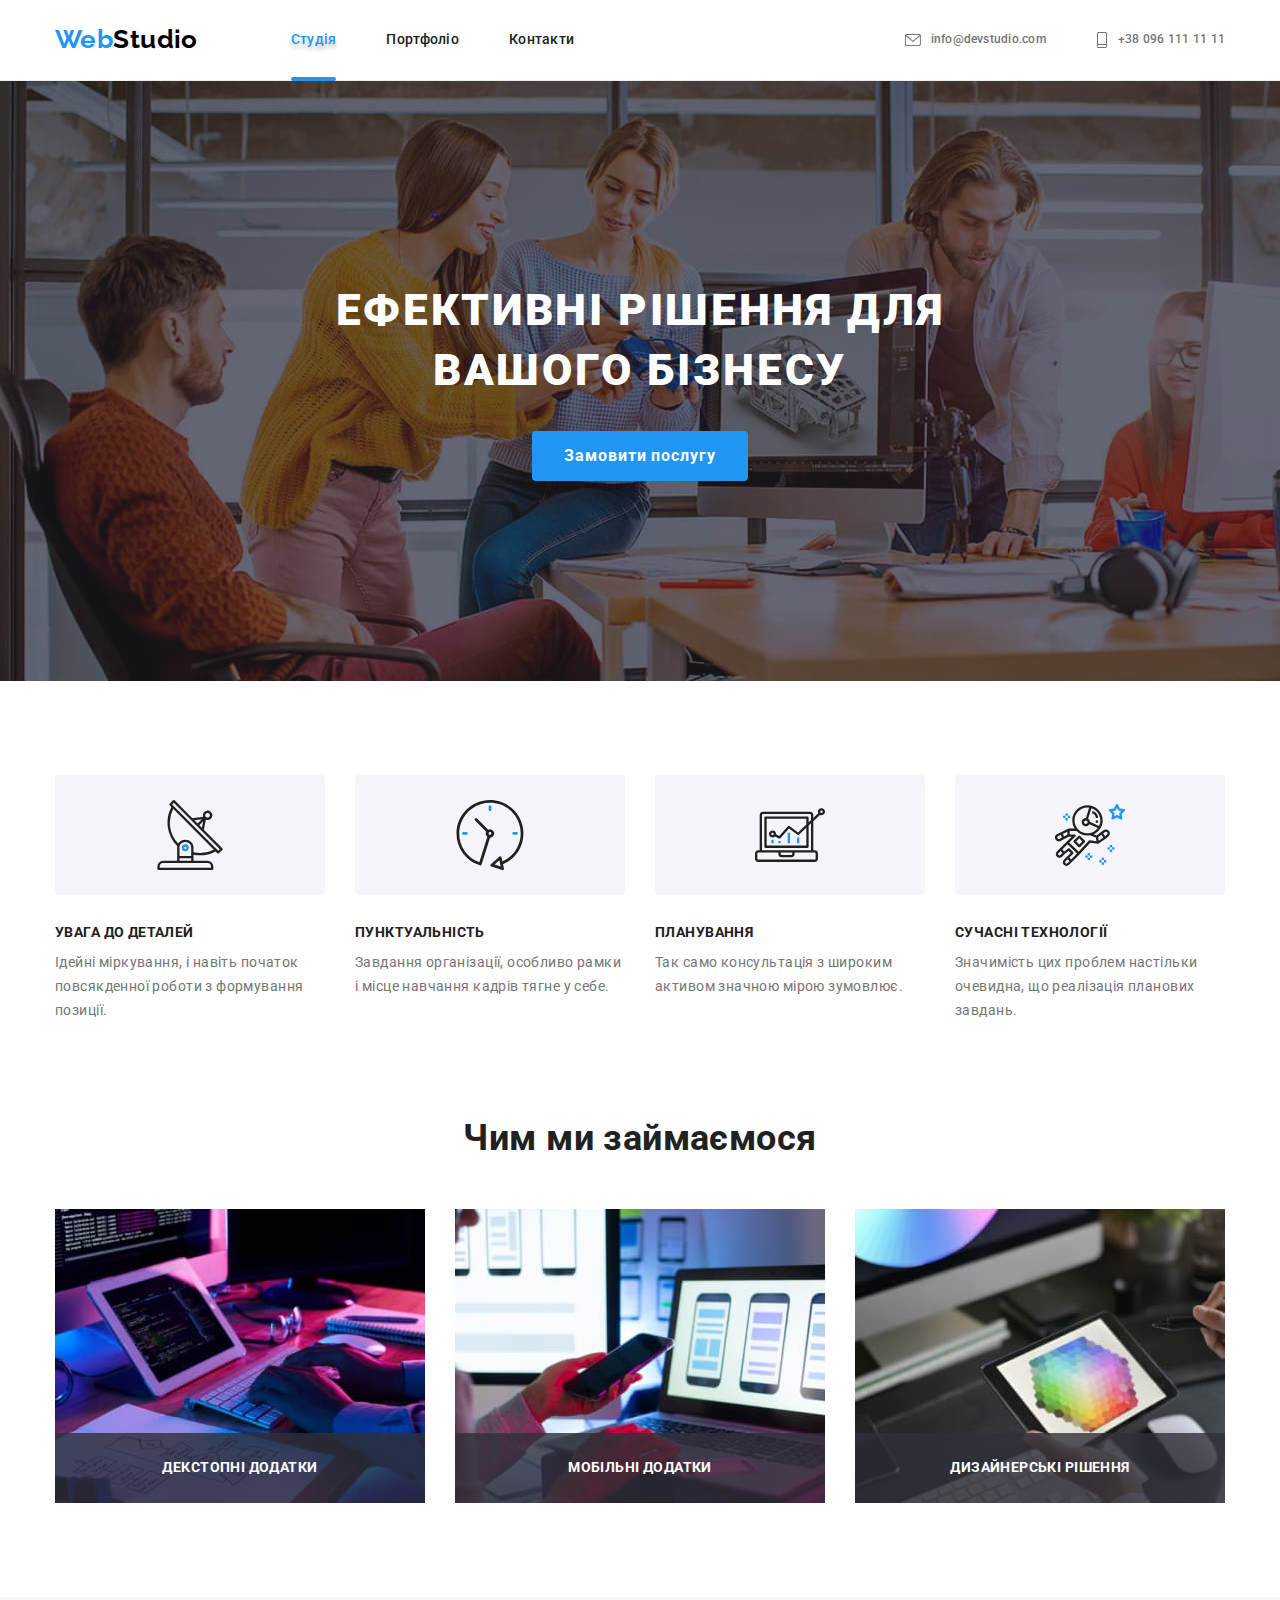
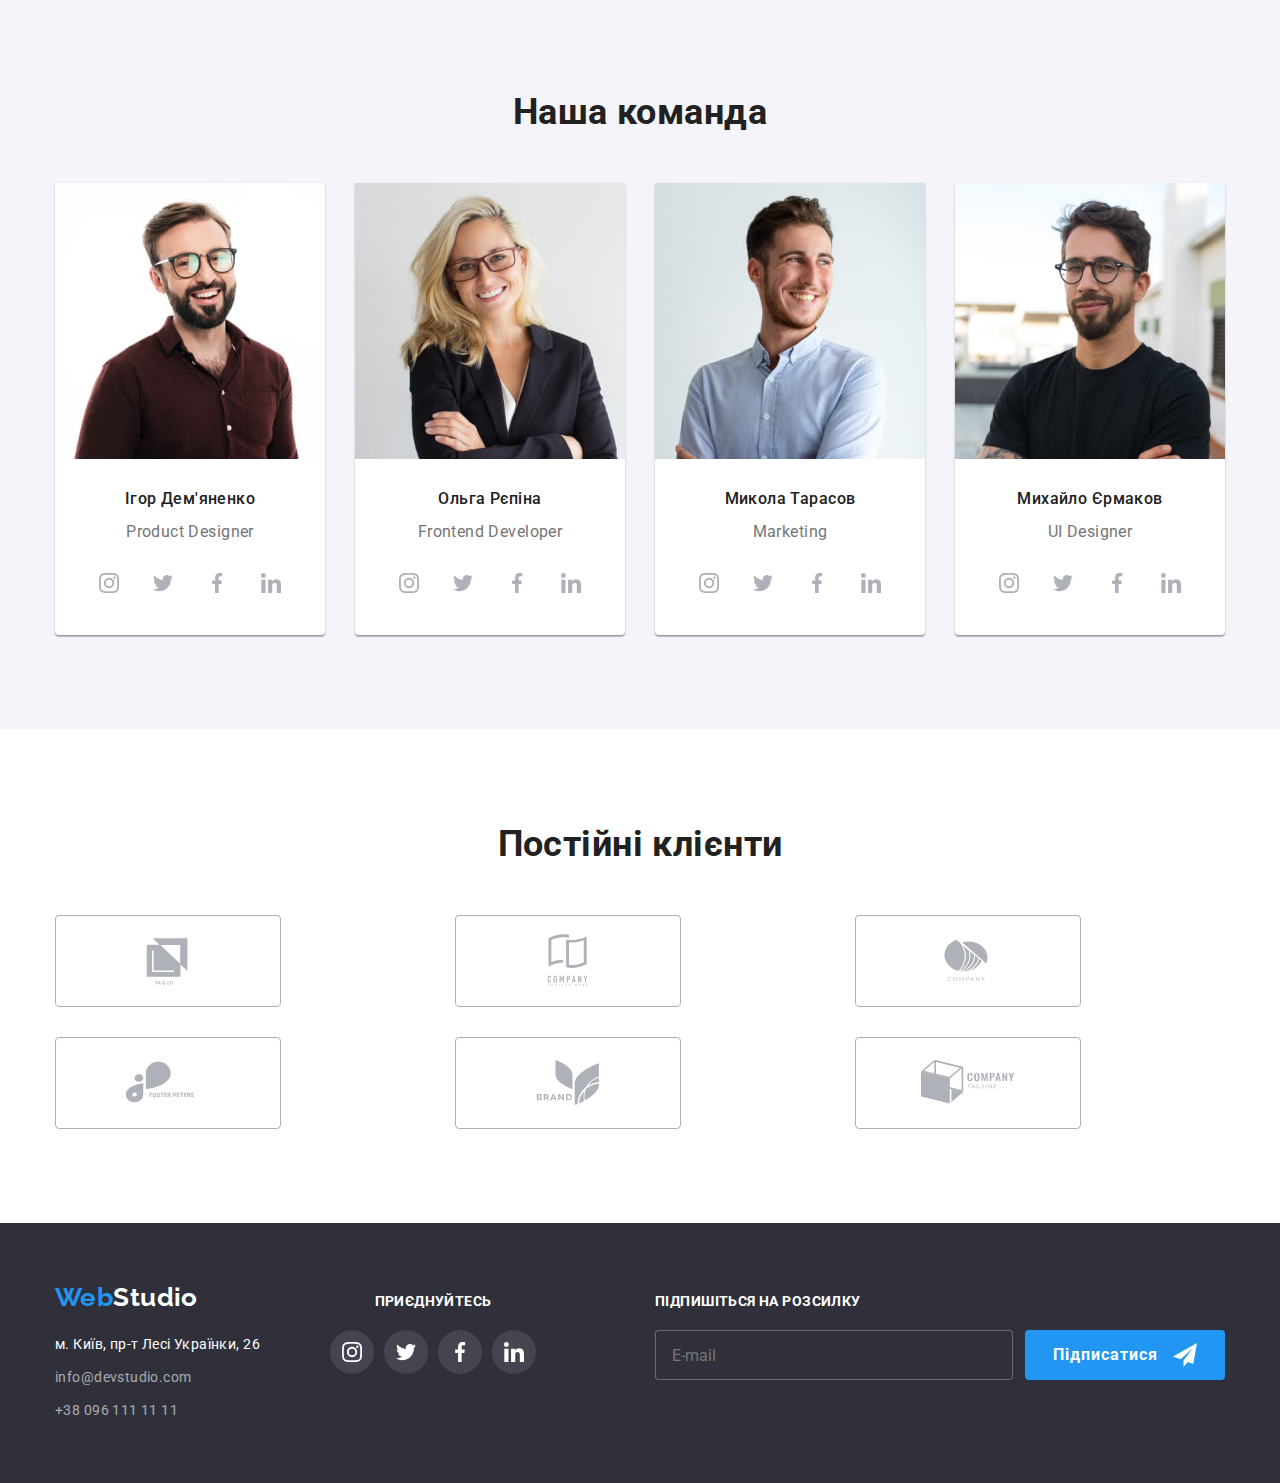
<file: index.html>
<!DOCTYPE html>
<html lang="uk">
<head>
    <meta charset="UTF-8">
    <meta http-equiv="X-UA-Compatible" content="IE=edge">
    <meta name="viewport" content="width=device-width, initial-scale=1.0">
    <title>WebStudio</title>
    <link rel="preconnect" href="https://fonts.googleapis.com">
    <link rel="preconnect" href="https://fonts.gstatic.com" crossorigin>
    <link href="https://fonts.googleapis.com/css2?family=Raleway:wght@700&family=Roboto:wght@400;500;700;900&display=swap" rel="stylesheet">
    <link rel="stylesheet" href="https://cdn.jsdelivr.net/npm/modern-normalize@1.1.0/modern-normalize.min.css">
    <link rel="stylesheet" href="./css/main.min.css">
</head>
<body>
    <header class="page-header">
        <div class="container header">
            <a class="logo link" href="./index.html">Web<span class="logo__header--accent">Studio</span></a>
            <nav class="menu">
                <ul class="list menu__list">
                    <li class="menu__item"><a class="menu__link  link menu__link--current" href="./index.html">Студія</a></li>
                    <li class="menu__item"><a class="menu__link  link" href="./portfolio.html">Портфоліо</a></li>          
                    <li class="menu__item"><a class="menu__link  link" href="">Контакти</a></li>
                </ul>
            </nav>
            <button type="button" class="open-mobile-menu-btn js-open-menu" data-menu-open>
                <svg class="open-mobile-menu-btn__icon" aria-label="кнопка-бургер" width="40" height="40">
                    <use href="./images/icon.svg#icon-burger"></use>
                </svg>
            </button>
            <ul class="list contact">
                <li class="contact__list"><a class="link contact__link" href="mailto:info@devstudio.com">
                    <svg class="contact__icon" aria-label="конверт" width="16" height="12">
                        <use href="./images/icon.svg#icon-envelope" ></use>
                    </svg>
                    info@devstudio.com</a>
                </li>
                <li class="contact__list"><a class="link contact__link" href="tel:+380961111111">
                    <svg class="contact__icon" aria-label="телефон" width="12" height="16">
                        <use href="./images/icon.svg#icon-phone1" ></use>
                    </svg>
                    +38 096 111 11 11</a>
                </li>
            </ul>
        </div>
        <div class="mobile-menu js-menu-container" data-menu>
            <div class="container mobile-menu__container">
                <button type="button" class="modal-menu__close-btn js-close-menu" data-menu-close>
                    <svg class="modal-menu-close__icon" width="40" height="40">
                      <use href="./images/icon.svg#icon-close"></use>
                    </svg>
                </button>  
                <ul class="list mobile-menu__list">
                    <li class="mobile-menu__item"><a class="mobile-menu__link  link mobile-menu__link--current" href="./index.html">Студія</a></li>
                    <li class="mobile-menu__item"><a class="mobile-menu__link  link" href="./portfolio.html">Портфоліо</a></li>          
                    <li class="mobile-menu__item"><a class="mobile-menu__link  link" href="">Контакти</a></li>
                </ul>
                <ul class="mobile-menu-contact">
                    <li class="list mobile-menu-contact__list"><a class="link mobile-menu-contact__link-phone" href="tel:+380961111111">+38 096 111 11 11</a></li>
                    <li class="list mobile-menu-contact__list"><a class="link mobile-menu-contact__link-mail" href="mailto:info@devstudio.com">info@devstudio.com</a></li>   
                </ul>
                <ul class="mobile-menu__social-list">
                    <li class="list mobile-menu__social-item"><a href="" class="link mobile-menu__social-link">Instagram</a></li>
                    <li class="list mobile-menu__social-item"><a href="" class="link mobile-menu__social-link">Twitter</a></li>
                    <li class="list mobile-menu__social-item"><a href="" class="link mobile-menu__social-link">Facebook</a></li>
                    <li class="list mobile-menu__social-item"><a href="" class="link mobile-menu__social-link">LinkedIn</a></li>
                </ul>
            </div>
        </div>
    
    </header>

    <main>

        <section class="hero">
            <div class="container">
                <h1 class="hero__tittle">Ефективні рішення для вашого бізнесу</h1>
                <button class="hero__modal-btn" type="button" data-modal-open>Замовити послугу</button>
            </div>
        </section>
        <section class="features section">
            <div class="container">
                <h2 class="visually-hidden">Наші особливості</h2>
                <ul class="list features__list">
                    <li class="features__item">
                        <div class="feachers__image">
                        <svg aria-label="антена" class="feachers__icon" width="270" hight="120">
                            <use href="./images/icon.svg#icon-antenna"></use>
                        </svg>
                        </div>
                        <h3 class="features__tittle">Увага до деталей</h3>
                        <p class="features__subtittle">Ідейні міркування, i навіть початок повсякденної роботи з формування позиції.</p>
                    </li>
                    <li class="features__item">
                        <div class="feachers__image">
                        <svg aria-label="годинник" class="feachers__icon" width="270" hight="120">
                            <use href="./images/icon.svg#icon-clock"></use>
                        </svg>
                        </div>
                        <h3 class="features__tittle">Пунктуальність</h3>
                        <p class="features__subtittle">Завдання організації, особливо рамки i місце навчання кадрів тягне у себе.</p>
                    </li>
                    <li class="features__item">
                        <div class="feachers__image">
                            <svg aria-label="компютер" class="feachers__icon" width="270" hight="120">
                                <use href="./images/icon.svg#icon-diagram"></use>
                            </svg>
                            </div>
                        <h3 class="features__tittle">Планування</h3>
                        <p class="features__subtittle">Так само консультація з широким активом значною мірою зумовлює.</p>
                    </li>
                    <li class="features__item">
                        <div class="feachers__image">
                            <svg aria-label="астронавт" class="feachers__icon" width="270" hight="120">
                                <use href="./images/icon.svg#icon-astronaut"></use>
                            </svg>
                            </div>
                        <h3 class="features__tittle">Сучасні технології</h3>
                        <p class="features__subtittle">Значимість цих проблем настільки очевидна, що реалізація планових завдань.</p>
                    </li>
            
                </ul>
             </div>
        </section>
        <section class="business section">
            <div class="container">
                <h2 class="main-title">Чим ми займаємося</h2>
                <ul class="list business__list">
                    <li class="business__item">
                        <picture>
                            <source 
                            srcset="./images/img1.jpg 1x, ./images/img1@2x.jpg 2x"
                            media="(min-width: 1200px)"
                            type="image">
                            <img src="./images/img1.jpg" alt="write program">
                        </picture>
                        <p class="business__subtittle">Декстопні додатки</p>
                    </li>
                    <li class="business__item">
                        <picture>
                            
                            <source 
                            srcset="./images/img2.jpg 1x, ./images/img2@2x.jpg 2x"
                            media="(min-width: 1200px)"
                            type="image">
                            <img src="./images/img2.jpg" alt="write mobil program">
                        </picture>
                        <p class="business__subtittle">Мобільні додатки</p>
                    </li>
                    <li class="business__item">
                        <picture>
                            
                            <source 
                            srcset="./images/img3.jpg 1x, ./images/img3@2x.jpg 2x"
                            media="(min-width: 1200px)"
                            type="image">
                            <img src="./images/img3.jpg" alt="tape pictures">
                        </picture>
                        <p class="business__subtittle">Дизайнерські рішення</p>
                    </li>
                </ul>
             </div>
        </section> 
        <section class="team section">
            <div class="container">
                <h2 class="main-title">Наша команда</h2>
                <ul class="list team__list">
                    <li class="team__item">
                        <picture>
                            <source 
                            srcset="./images/foto1.jpg 1x, ./images/foto1-2x@2x.jpg 2x"
                            media="(min-width: 1200px)"
                            type="image">
                            
                            <source 
                            srcset="./images/foto1-tab.jpg 1x, ./images/foto1-tab-2x@2x.jpg 2x"
                            media="(min-width: 768px)"
                                type="image">
                            
                            <source
                            srcset="./images/foto1-mob.jpg 1x, ./images/foto1-mob-2x@2x.jpg 2x"
                            media="(max-width: 767px)"
                                type="image">
                            <source 
                                >
                            <img src="./images/foto1-mob.jpg" alt="Product Designer">
                        </picture>
                        <div class="team__card">
                            <h3 class="team__name">Ігор Дем'яненко</h3>
                            <p class="team__proffession">Product Designer</p>
                            <ul class="social-list">
                                <li class="social-list__item list">
                                    <a href="" class="social-list__link">
                                        <svg aria-label="iконка інстаграм" class="social-list__icon" width="20" height="20">
                                            <use href="./images/icon.svg#icon-instagram"></use>
                                        </svg>
                                    </a>
                                </li>
                                <li class="social-list__item list">
                                    <a href="" class="social-list__link">
                                        <svg aria-label="iконка твіттер" class="social-list__icon" width="20" height="20">
                                            <use href="./images/icon.svg#icon-twitter"></use>
                                        </svg>
                                    </a>
                                </li>
                                <li class="social-list__item list">
                                    <a href="" class="social-list__link">
                                        <svg aria-label="iконка фейсбук" class="social-list__icon" width="20" height="20">
                                            <use href="./images/icon.svg#icon-facebook"></use>
                                        </svg>
                                    </a>
                                </li>
                                <li class="social-list__item list">
                                    <a href="" class="social-list__link">
                                        <svg aria-label="iконка лінкедін" class="social-list__icon" width="20" height="20">
                                            <use href="./images/icon.svg#icon-linkedin"></use>
                                        </svg>
                                    </a>
                                </li>
                            </ul>
                        </div>
                    </li>
                    <li class="team__item">
                        <picture>
                            <source 
                            srcset="./images/foto2.jpg 1x, ./images/foto2-2x@2x.jpg 2x"
                            media="(min-width: 1200px)"
                            type="image">
                            
                            <source 
                            srcset="./images/foto2-tab.jpg 1x, ./images/foto2-tab-2x@2x.jpg 2x"
                            media="(min-width: 768px)"
                                type="image">
                            
                            <source
                            srcset="./images/foto2-mob.jpg 1x, ./images/foto2-mob-2x@2x.jpg 2x"
                            media="(max-width: 767px)"
                                type="image">
                            <source 
                                >
                            <img src="./images/foto2-mob.jpg" alt="Frontend Developer">
                        </picture>
                        <div class="team__card">
                            <h3 class="team__name">Ольга Рєпіна</h3>
                            <p class="team__proffession">Frontend Developer</p>
                            <ul class="social-list">
                                <li class="social-list__item list">
                                    <a href="" class="social-list__link">
                                        <svg aria-label="iконка інстаграм" class="social-list__icon" width="20" height="20">
                                            <use href="./images/icon.svg#icon-instagram"></use>
                                        </svg>
                                    </a>
                                   
                                </li>
                                <li class="social-list__item list">
                                    <a href="" class="social-list__link">
                                        <svg aria-label="iконка твіттер" class="social-list__icon" width="20" height="20">
                                            <use href="./images/icon.svg#icon-twitter"></use>
                                        </svg>
                                    </a>
                                    
                                </li>
                                <li class="social-list__item list">
                                    <a href="" class="social-list__link">
                                        <svg aria-label="iконка фейсбук" class="social-list__icon" width="20" height="20">
                                            <use href="./images/icon.svg#icon-facebook"></use>
                                        </svg>
                                    </a>
                                </li>
                                <li class="social-list__item list">
                                    <a href="" class="social-list__link">
                                        <svg aria-label="iконка лінкедін" class="social-list__icon" width="20" height="20">
                                            <use href="./images/icon.svg#icon-linkedin"></use>
                                        </svg>
                                    </a>
                                </li>
                            </ul>
                        </div>
                    </li>
                    <li class="team__item">
                        <picture>
                            <source 
                            srcset="./images/foto3.jpg 1x, ./images/foto3-2x@2x.jpg 2x"
                            media="(min-width: 1200px)"
                            type="image">
                            
                            <source 
                            srcset="./images/foto3-tab.jpg 1x, ./images/foto3-tab-2x@2x.jpg 2x"
                            media="(min-width: 768px)"
                                type="image">
                            
                            <source
                            srcset="./images/foto3-mob.jpg 1x, ./images/foto3-mob-2x@2x.jpg 2x"
                            media="(max-width: 767px)"
                                type="image">
                            <source 
                                >
                            <img src="./images/foto3-mob.jpg" alt="Marketing">
                        </picture>
                        <div class="team__card">
                            <h3 class="team__name">Микола Тарасов</h3>
                            <p class="team__proffession">Marketing</p>
                            <ul class="social-list">
                                <li class="social-list__item list">
                                    <a href="" class="social-list__link">
                                        <svg aria-label="iконка інстаграм" class="social-list__icon" width="20" height="20">
                                            <use href="./images/icon.svg#icon-instagram"></use>
                                        </svg>
                                    </a>
                                </li>
                                <li class="social-list__item list">
                                    <a href="" class="social-list__link">
                                        <svg aria-label="iконка твіттер" class="social-list__icon" width="20" height="20">
                                            <use href="./images/icon.svg#icon-twitter"></use>
                                        </svg>
                                    </a>
                                </li>
                                <li class="social-list__item list">
                                    <a href="" class="social-list__link">
                                        <svg aria-label="iконка фейсбук" class="social-list__icon" width="20" height="20">
                                            <use href="./images/icon.svg#icon-facebook"></use>
                                        </svg>
                                    </a>
                                </li>
                                <li class="social-list__item list">
                                    <a href="" class="social-list__link">
                                        <svg aria-label="iконка лінкедін" class="social-list__icon" width="20" height="20">
                                            <use href="./images/icon.svg#icon-linkedin"></use>
                                        </svg>
                                    </a>
                                </li>
                            </ul>
                        </div>
                    </li>
                    <li class="team__item">
                        <picture>
                            <source 
                            srcset="./images/foto4.jpg 1x, ./images/foto4-2x@2x.jpg 2x"
                            media="(min-width: 1200px)"
                            type="image">
                            
                            <source 
                            srcset="./images/foto4-tab.jpg 1x, ./images/foto4-tab-2x@2x.jpg 2x"
                            media="(min-width: 768px)"
                                type="image">
                            
                            <source
                            srcset="./images/foto4-mob.jpg 1x, ./images/foto4-mob-2x@2x.jpg 2x"
                            media="(max-width: 767px)"
                                type="image">
                            <source 
                                >
                            <img src="./images/foto4-mob.jpg" alt="UI Designer">
                        </picture>
                        <div class="team__card">
                            <h3 class="team__name">Михайло Єрмаков</h3>
                            <p class="team__proffession">UI Designer</p>
                            <ul class="social-list">
                                <li class="social-list__item list">
                                    <a href="" class="social-list__link">
                                        <svg aria-label="iконка інстаграм" class="social-list__icon" width="20" height="20">
                                            <use href="./images/icon.svg#icon-instagram"></use>
                                        </svg>
                                    </a>
                                </li>
                                <li class="social-list__item list">
                                    <a href="" class="social-list__link">
                                        <svg aria-label="iконка твіттер" class="social-list__icon" width="20" height="20">
                                            <use href="./images/icon.svg#icon-twitter"></use>
                                        </svg>
                                    </a>
                                </li>
                                <li class="social-list__item list">
                                    <a href="" class="social-list__link">
                                        <svg aria-label="iконка фейсбук" class="social-list__icon" width="20" height="20">
                                            <use href="./images/icon.svg#icon-facebook"></use>
                                        </svg>
                                    </a>
                                </li>
                                <li class="social-list__item list">
                                    <a href="" class="social-list__link">
                                        <svg aria-label="iконка лінкедін" class="social-list__icon" width="20" height="20">
                                            <use href="./images/icon.svg#icon-linkedin"></use>
                                        </svg>
                                    </a>
                                </li>
                            </ul>
                        </div>
                    </li>
                </ul>
            </div>

        </section>
        <section class="clients">
            <div class="container">
                <h2 class="main-title">Постійні клієнти</h2>
                <ul class="clients__list">
                    <li class="clients__items list">
                        <a href="" class="clients__link">
                            <svg aria-label="iконка компанії" class="clients__icon" width="106" height="60">
                                <use href="./images/icon.svg#icon-Logo1"></use>
                            </svg>
                        </a>
                    </li>
                    <li class="clients__items list">
                        <a href="" class="clients__link">
                            <svg aria-label="iконка компанії" class="clients__icon" width="106" height="60">
                                <use href="./images/icon.svg#icon-Logo2"></use>
                            </svg>
                        </a>
                    </li>
                    <li class="clients__items list">
                        <a href="" class="clients__link">
                            <svg aria-label="iконка компанії" class="clients__icon" width="106" height="60">
                                <use href="./images/icon.svg#icon-Logo3"></use>
                            </svg>
                        </a>
                    </li>
                    <li class="clients__items list">
                        <a href="" class="clients__link">
                            <svg aria-label="iконка компанії" class="clients__icon" width="106" height="60">
                                <use href="./images/icon.svg#icon-Logo4"></use>
                            </svg>
                        </a>
                    </li>
                    <li class="clients__items list">
                        <a href="" class="clients__link">
                            <svg aria-label="iконка компанії" class="clients__icon" width="106" height="60">
                                <use href="./images/icon.svg#icon-Logo5"></use>
                            </svg>
                        </a>
                    </li>
                    <li class="clients__items list">
                        <a href="" class="clients__link">
                            <svg aria-label="iконка компанії" class="clients__icon" width="106" height="60">
                                <use href="./images/icon.svg#icon-Logo6"></use>
                            </svg>
                        </a>
                    </li>
                </ul>
             </div>
        </section>

    </main>
    <footer class="footer">
        <div class="container footer__section">
            <div class="footer__main">
                <a class="logo link" href="./index.html">Web<span class="logo__footer--accent">Studio</span></a> 
                <address>
                    <ul class="list footer-contacts">
                        <li class="footer-contacts__item">
                            <a class="link footer-contact__link adress footer-contacts__adress" href="https://goo.gl/maps/4YE3UZRUdWoqffig9" target="_blank" rel="noopener noreferrer nofollow">м. Київ, пр-т Лесі Українки, 26</a> 
                        </li>
                        <li class="footer-contacts__item">
                            <a class="link footer-contact__link" href="mailto:info@devstudio.com">info@devstudio.com</a>
                        </li>
                        <li class="footer-contacts__item">
                            <a class="link footer-contact__link" href="tel:+380961111111">+38 096 111 11 11</a>
                        </li>
            
                    </ul>    
                </address>
            </div>
            <div class="footer__social-list">
                <h2 class="footer__tittle">приєднуйтесь</h2>
                <ul class="footer-social-list">
                    <li class="footer-social-list__item list">
                        <a href="" class="footer-social-list__link">
                            <svg aria-label="iконка інстаграм" class="footer-social-list__icon" width="20" height="20">
                                <use href="./images/icon.svg#icon-instagram"></use>
                            </svg>
                        </a>
                    </li>
                    <li class="footer-social-list__item list">
                        <a href="" class="footer-social-list__link">
                            <svg aria-label="iконка твіттер" class="footer-social-list__icon" width="20" height="20">
                                <use href="./images/icon.svg#icon-twitter"></use>
                            </svg>
                        </a>
                    </li>
                    <li class="footer-social-list__item list">
                        <a href="" class="footer-social-list__link">
                            <svg aria-label="iконка фейсбук" class="footer-social-list__icon" width="20" height="20">
                                <use href="./images/icon.svg#icon-facebook"></use>
                            </svg>
                        </a>
                    </li>
                    <li class="footer-social-list__item list">
                        <a href="" class="footer-social-list__link">
                            <svg aria-label="iконка лінкедін" class="footer-social-list__icon" width="20" height="20">
                                <use href="./images/icon.svg#icon-linkedin"></use>
                            </svg>
                        </a>
                    </li>
                </ul>
            </div>
            <div class="footer__form">
                <p class="footer__tittle">Підпишіться на розсилку</p> 
                <form class="footer-form" name="signup-form">
                    <label><input type="email" name="email" class="footer-form__input" placeholder="E-mail" required></label>
                   
                        <button type="submit" class="footer-form__button">Підписатися
                            <svg aria-label="іконка літака" class="footer-form__icon" width="24" height="24">
                            <use href="./images/icon.svg#icon-icon-send"></use>
                        </svg>
                    </button>
                    
                </form>  
            </div>
        </div>
        
    </footer>
    <div class="backdrop is-hidden" data-modal>
        <div class="modal">
          <button type="button" class="modal__close-btn" data-modal-close>
            <svg class="modal-close__icon" width="18" height="18">
              <use href="./images/icon.svg#icon-close"></use>
            </svg>
          </button>
            <form name="signup-form" class="modal-form">
                <b class="modal-form__title">Залиште свої дані, ми вам передзвонимо</b>
                <label class="modal-form__label">
                    <span class="modal-form__subtitle">Ім'я</span>
                    <span class="modal-form__field">
                        <input type="text" name="name" class="modal-form__input" required pattern="[a-zA-Zа-яА-ЯіІїЇ]+">
                        <svg width="18" height="18" class="modal-form__icon">
                            <use href="./images/icon.svg#icon-person-black"></use>
                        </svg>
                    </span>
                </label>
                <label class="modal-form__label">
                    <span class="modal-form__subtitle">Телефон</span> 
                    <span class="modal-form__field">
                        <input type="tel" name="tel" class="modal-form__input" required pattern="[0-9]{3}-[0-9]{3}-[0-9]{2}-[0-9]{2}" title="xxx-xxx-xx-xx">
                        <svg width="18" height="18"class="modal-form__icon">
                            <use href="./images/icon.svg#icon-phone-black"></use>
                        </svg>
                    </span>
                </label>
                <label class="modal-form__label">
                    <span class="modal-form__subtitle">Пошта</span>
                    <span class="modal-form__field">
                        <input type="email" name="email" class="modal-form__input" required>
                        <svg width="18" height="18"class="modal-form__icon">
                            <use href="./images/icon.svg#icon-email-black"></use>
                        </svg>
                    </span>
                </label>
                
                <label class="modal-form__textarea">
                    <span class="modal-form__subtitle">Коментар</span>
                    <textarea name="feedback" placeholder="Введіть текст" required class="modal-form__comment"></textarea>
                </label>
                <label class="checkbox">
                    <input type="checkbox" name="user-policy" class="checkbox__input visually-hidden">
                    <svg class="checkbox__field" width="16" height="15">
                        <use href="./images/icon.svg#icon-check" class="checkbox__icon"></use>
                    </svg><span> Погоджуюся з розсилкою та приймаю&nbsp;<a href="" class="checkbox__field--accent">Умови договору</a></span>
                </label>
                <button type="submit" class="modal-form__submit">Відправити</button>
            

            </form>
        </div>
      </div> 
      <script src="./js/menu.js"></script>
      <script src="./js/modal.js"></script>
</body>
</html>
</file>
<file: css/main.min.css>
:root{--primery-text-color: #212121;--secondery-text-color: #757575;--accent-color: #2196F3;--background-footer-color: #2F303A;--background-team-color: #F5F4FA;--main-letter-color: #FFFFFF;--logo-color: #000000;--letter-color: rgba(255, 255, 255, 0.6);--background-btn-color: #188CE8;--primary-font: "Roboto", sans-serif;--secondary-font:"Raleway", sans-serif;--icon-color: #AFB1B8;--transition-time-cubic: 250ms cubic-bezier(0.4, 0, 0.2, 1)}.visually-hidden{position:absolute;white-space:nowrap;width:1px;height:1px;overflow:hidden;border:0;padding:0;clip:rect(0 0 0 0);clip-path:inset(50%);margin:-1px}.clients__link,.social-list__link,.modal__close-btn{display:flex;align-items:center;justify-content:center}body{color:var(--primery-text-color);background-color:var(--main-letter-color);font-family:var(--primary-font);font-size:14px;letter-spacing:.03em}h1,h2,h3,p{margin-top:0;margin-bottom:0}ul,ol{margin-top:0;margin-bottom:0;padding-left:0;padding-inline-start:0}.list{list-style:none}.link{text-decoration:none}img{display:block;max-width:100%;height:auto}address{font-style:normal;margin-top:20px}button{cursor:pointer;display:block;margin:0 auto;border:none;border-radius:4px}section{padding-top:94px;padding-bottom:94px}.business{padding-top:0}.business{padding-top:0}@media screen and (max-width: 1199px){section{padding-top:60px;padding-bottom:60px}}@media screen and (max-width: 768px){section{padding-top:60px;padding-bottom:60px}}.container{width:100%;padding-left:15px;padding-right:15px}@media screen and (min-width: 480px){.container{width:480px;margin-left:auto;margin-right:auto}}@media screen and (min-width: 768px){.container{width:768px}}@media screen and (min-width: 1200px){.container{width:1200px}}.logo{color:var(--accent-color);font-family:var(--secondary-font);font-weight:700;font-size:26px;line-height:1.14}.logo__header--accent{color:var(--logo-color)}.logo__footer--accent{color:var(--main-letter-color)}.main-title{text-align:center;margin-bottom:50px;font-weight:700;font-size:36px;line-height:1.17}.backdrop{position:fixed;top:0;left:0;width:100%;height:100%;z-index:100;background-color:rgba(0,0,0,.2);transition:opacity 250ms cubic-bezier(0.4, 0, 0.2, 1),visibility 250ms cubic-bezier(0.4, 0, 0.2, 1)}.is-hidden{opacity:0;visibility:hidden;pointer-events:none}.modal{position:absolute;top:50%;left:50%;transform:translate(-50%, -50%);width:528px;height:581px;padding:40px;background-color:#fff;border-radius:4px;box-shadow:0px 4px rgba(0,0,0,.25)}.modal__close-btn{position:absolute;top:8px;right:8px;width:30px;height:30px;border-radius:50%;background-color:var(--main-letter-color);border:1px solid rgba(33,33,33,.2);padding:0;transition:fill 250ms cubic-bezier(0.4, 0, 0.2, 1)}.modal__close-btn:focus,.modal__close-btn:hover{fill:var(--accent-color)}@media screen and (max-width: 479px){.modal{width:100%;height:609px}}@media screen and (min-width: 480px){.modal{width:450px;height:609px}}.modal-form{display:flex;flex-direction:column}.modal-form__label{margin-bottom:10px}.modal-form__title{font-size:20px;line-height:1.15;font-weight:700;margin-bottom:12px;text-align:center}.modal-form__field{position:relative;display:block}.modal-form__input{width:100%;height:40px;border-radius:4px;border:1px solid rgba(33,33,33,.2);padding-left:42px;transition:border-color 250ms cubic-bezier(0.4, 0, 0.2, 1)}.modal-form__input:focus{border-color:var(--accent-color);outline:none}.modal-form__subtitle{display:block;font-size:12px;line-height:1.16;letter-spacing:.01em;color:var(--secondery-text-color);margin-bottom:4px}.modal-form__icon{position:absolute;top:50%;left:12px;transform:translateY(-50%);transition:fill 250ms cubic-bezier(0.4, 0, 0.2, 1)}.modal-form__input:focus+.modal-form__icon{fill:var(--accent-color)}.modal-form__comment{width:100%;height:120px;resize:none;border-radius:4px;border:1px solid rgba(33,33,33,.2);padding:12px 16px;transition:border-color 250ms cubic-bezier(0.4, 0, 0.2, 1)}.modal-form__comment:focus{outline:none;border-color:var(--accent-color)}.modal-form__comment::placeholder{font-size:12px;line-height:1.16;letter-spacing:.01em;color:rgba(117,117,117,.5)}.modal-form__textarea{margin-bottom:20px}.checkbox__field{border:2px solid var(--primery-text-color);border-radius:2px;cursor:pointer;margin-right:7px}.checkbox__input:checked+.checkbox__field{background-color:var(--accent-color);border:2px solid var(--accent-color)}.checkbox__icon{display:none}.checkbox__input:checked+.checkbox__field .checkbox__icon{display:block}.checkbox{display:flex;align-items:center;margin-bottom:30px;font-weight:400;line-height:1.71;color:var(--secondery-text-color);margin-left:12px}.checkbox__field--accent{color:var(--accent-color)}.modal-form__submit{margin-left:auto;margin-right:auto;padding:10px 52px;border-radius:4px;font-family:inherit;font-weight:700;font-size:16px;line-height:1.9;letter-spacing:.06em;color:var(--main-letter-color);background-color:var(--accent-color);transition:background-color 250ms cubic-bezier(0.4, 0, 0.2, 1)}.modal-form__submit:hover,.modal-form__submit:focus{background-color:var(--background-btn-color)}@media screen and (max-width: 1199px){.checkbox{font-size:12px;line-height:1.17}}@media screen and (max-width: 768px){.mobile-menu{position:fixed;top:0;left:0;z-index:100;width:100%;height:100%;background-color:var(--main-letter-color);opacity:0;visibility:hidden;pointer-events:none;transition:opacity 250ms cubic-bezier(0.4, 0, 0.2, 1),visibility 250ms cubic-bezier(0.4, 0, 0.2, 1)}.mobile-menu__container{display:flex;flex-direction:column;height:100%;padding:48px 40px}.mobile-menu.is-open{opacity:1;visibility:visible;pointer-events:auto}.modal-menu__close-btn{position:absolute;top:10px;right:15px;background-color:rgba(0,0,0,0);padding:0;line-height:0;transition:fill 250ms cubic-bezier(0.4, 0, 0.2, 1)}.modal-menu__close-btn:hover,.modal-menu__close-btn:focus{fill:var(--accent-color)}.mobile-menu__link{font-weight:500;font-size:40px;color:var(--primery-text-color);line-height:1.18;letter-spacing:.02em}.mobile-menu__link--current{color:var(--accent-color)}.mobile-menu-contact__link-phone{font-size:34px;font-weight:500;line-height:1.18;letter-spacing:.02em;color:var(--accent-color)}.mobile-menu-contact__link-mail{font-size:24px;font-weight:500;line-height:1.16;letter-spacing:.02em;color:var(--secondery-text-color)}.mobile-menu__social-link{font-size:18px;font-weight:500;line-height:1.22;letter-spacing:.02em;color:var(--accent-color)}.mobile-menu__list{display:flex;flex-direction:column;gap:32px;margin-left:25px;margin-top:48px}.mobile-menu-contact{display:flex;flex-direction:column;gap:32px;margin-top:auto;margin-left:25px}.mobile-menu__social-list{display:flex;gap:20px;margin-top:64px;margin-left:25px}.mobile-menu__social-item{position:relative}.mobile-menu__social-item:not(:last-child)::after{position:absolute;display:block;bottom:0;right:-10px;content:"";width:1px;height:22px;background-color:rgba(33,33,33,.2)}}@media screen and (min-width: 768px){.mobile-menu{display:none}}@media screen and (max-width: 479px){.mobile-menu__social-list{flex-wrap:wrap;justify-content:center}}@media screen and (max-width: 768px){.menu__list{display:none}.contact{display:none}.open-mobile-menu-btn{background-color:rgba(0,0,0,0);margin:0;padding:0;line-height:0}.header{display:flex;align-items:center;justify-content:space-between;height:60px}}.page-header{border-bottom:1px solid #ececec}@media screen and (min-width: 768px){.menu__list{display:flex}.contact{display:flex;flex-direction:column;gap:10px}.contact__link{display:flex;gap:8px;font-size:12px;line-height:1.17;font-weight:500;letter-spacing:.02em;color:var(--secondery-text-color)}.contact__icon{fill:var(--secondery-text-color)}.open-mobile-menu-btn{display:none}.menu__list{display:flex;gap:50px}.menu__link{position:relative;font-weight:500;line-height:1.14;letter-spacing:.02em;color:var(--primery-text-color);display:block;padding-top:32px;padding-bottom:32px;transition:color 250ms cubic-bezier(0.4, 0, 0.2, 1)}.menu__link:hover,.menu__link:focus{color:var(--accent-color)}.header{display:flex;align-items:center;justify-content:space-between;height:80px}.menu__link--current{color:var(--accent-color);text-shadow:0px 4px 4px rgba(0,0,0,.25)}.menu__link--current::after{position:absolute;left:0;bottom:-1px;content:"";display:block;width:100%;height:4px;border-radius:2px;background-color:var(--accent-color)}}@media screen and (min-width: 1200px){.menu__list{margin-left:93px}.contact{display:flex;flex-direction:row;gap:50px;margin-left:auto}.contact__link{display:flex;align-items:center;justify-content:center;font-weight:500;line-height:1.14;letter-spacing:.02em;color:var(--secondery-text-color);padding:32px 0;transition:color 250ms cubic-bezier(0.4, 0, 0.2, 1);height:inherit;gap:10px;fill:currentColor;transition:fill 250ms cubic-bezier(0.4, 0, 0.2, 1)}.contact__link:hover,.contact__link:focus{color:var(--accent-color)}.contact__list{height:80px}.contact__link:hover .contact__icon,.contact__link:focus .contact__icon{fill:var(--accent-color)}}.hero{background-color:var(--background-footer-color);text-align:center;height:600px;max-width:1600px;margin:auto;padding:200px 0;background-image:linear-gradient(rgba(47, 48, 58, 0.4), rgba(47, 48, 58, 0.4)),url(../images/main-mob.jpg);background-size:cover;background-repeat:no-repeat}.hero__modal-btn{margin-top:30px;margin-left:auto;margin-right:auto;padding:10px 32px;border-radius:4px;font-family:inherit;font-weight:700;font-size:16px;line-height:1.9;letter-spacing:.06em;color:var(--main-letter-color);background-color:var(--accent-color);transition:background-color 250ms cubic-bezier(0.4, 0, 0.2, 1)}.hero__modal-btn:hover,.hero__modal-btn:focus{background-color:var(--background-btn-color)}.hero__tittle{width:696px;margin:0 auto;font-weight:900;font-size:44px;line-height:1.36;letter-spacing:.06em;color:var(--main-letter-color);text-transform:uppercase}@media(min-device-pixel-ratio: 2)and (max-width: 767px),(min-resolution: 192dpi)and (max-width: 767px),(min-resolution: 2dppx)and (max-width: 767px){.hero{background-image:linear-gradient(rgba(47, 48, 58, 0.4), rgba(47, 48, 58, 0.4)),url(../images/main-mob-2x.jpg)}}@media screen and (min-width: 768px){.hero{background-image:linear-gradient(rgba(47, 48, 58, 0.4), rgba(47, 48, 58, 0.4)),url(../images/main-tab.jpg)}}@media(min-device-pixel-ratio: 2)and (min-width: 767px),(min-resolution: 192dpi)and (min-width: 767px),(min-resolution: 2dppx)and (min-width: 767px){.hero{background-image:linear-gradient(rgba(47, 48, 58, 0.4), rgba(47, 48, 58, 0.4)),url(../images/main-tab-2x.jpg)}}@media screen and (min-width: 1200px){.hero{background-image:linear-gradient(rgba(47, 48, 58, 0.4), rgba(47, 48, 58, 0.4)),url(../images/main.jpg)}}@media(min-device-pixel-ratio: 2)and (min-width: 1200px),(min-resolution: 192dpi)and (min-width: 1200px),(min-resolution: 2dppx)and (min-width: 1200px){.hero{background-image:linear-gradient(rgba(47, 48, 58, 0.4), rgba(47, 48, 58, 0.4)),url(../images/main-2x.jpg)}}@media screen and (min-width: 310px)and (max-width: 400px){.hero__tittle{width:300px;font-size:26px;line-height:1.62}}@media screen and (min-width: 401px)and (max-width: 1199px){.hero__tittle{font-size:26px;line-height:1.62;width:360px}}@media screen and (min-width: 320px)and (max-width: 767px){.hero{max-width:480px;height:400px;padding:118px 0}}@media screen and (min-width: 768px)and (max-width: 1199px){.hero{max-width:768px;height:400px;padding:118px 0}}.features__tittle{font-weight:700;font-size:14px;line-height:1.14;text-transform:uppercase;margin-top:30px}.features__subtittle{line-height:1.71;color:var(--secondery-text-color);margin-top:10px;text-align:left}.feachers__icon{height:70px;width:70px}.feachers__image{display:flex;align-items:center;justify-content:center;height:120px;background-color:var(--background-team-color);border-radius:4px}@media screen and (max-width: 767px){.features__list{display:flex;flex-direction:column;gap:30px}.features__tittle{text-align:center}}@media screen and (min-width: 768px){.features__list{display:flex;gap:30px;flex-wrap:wrap}.features__item{flex-basis:calc((100% - 30px)/2)}}@media screen and (min-width: 1200px){.features__item{flex-basis:calc((100% - 90px)/4)}.features__list{display:flex;gap:30px}}@media screen and (max-width: 1199px){.business{display:none}}@media screen and (min-width: 1200px){.business__item{flex-basis:calc((100% - 60px)/3);position:relative}.business__list{display:flex;gap:30px}.business__subtittle{position:absolute;left:0;bottom:0;display:flex;align-items:center;justify-content:center;width:100%;height:70px;font-weight:700;line-height:1.14;text-transform:uppercase;color:var(--main-letter-color);background-color:rgba(47,48,58,.8)}}@media screen and (max-width: 767px){.team__list{display:flex;flex-direction:column;gap:30px}}@media screen and (min-width: 768px){.team__list{display:flex;gap:30px;flex-wrap:wrap}.team__item{flex-basis:calc((100% - 30px)/2)}}@media screen and (min-width: 1200px){.team__list{display:flex;gap:30px}.team__item{flex-basis:calc((100% - 90px)/4)}}.team{background-color:var(--background-team-color)}.team__item{background:#fff;box-shadow:0px 1px 3px rgba(0,0,0,.12),0px 1px 1px rgba(0,0,0,.14),0px 2px 1px rgba(0,0,0,.2);border-radius:0px 0px 4px 4px}.team__proffession{line-height:1.71;color:var(--secondery-text-color);font-size:16px;margin-top:10px;text-align:center}.team__card{padding:30px 0;text-align:center}.team__name{font-weight:500;font-size:16px;line-height:1.19;text-align:center}.social-list{display:flex;justify-content:center;gap:10px;margin-top:16px}.social-list__item{width:44px;height:44px}.social-list__link{height:inherit;border-radius:50%;background-color:var(--main-letter-color);color:var(--icon-color);transition:background-color 250ms cubic-bezier(0.4, 0, 0.2, 1),color 250ms cubic-bezier(0.4, 0, 0.2, 1)}.social-list__link:hover,.social-list__link:focus{background-color:var(--accent-color);color:var(--main-letter-color)}.social-list__icon{fill:currentColor}@media screen and (max-width: 767px){.clients__list{display:flex;justify-content:center;gap:30px;flex-wrap:wrap}.clients__items{flex-basis:calc((100% - 30px)/2)}}@media screen and (min-width: 1200px){.clients__list{display:flex;align-items:center;justify-content:center;gap:30px;flex-wrap:nowrap}}.clients__icon{fill:currentColor}.clients__link{width:170px;height:92px;color:var(--icon-color);border:1px solid var(--icon-color);border-radius:4px;transition:color 250ms cubic-bezier(0.4, 0, 0.2, 1),border 250ms cubic-bezier(0.4, 0, 0.2, 1)}.clients__link:hover,.clients__link:focus{border:1px solid var(--accent-color);color:var(--accent-color)}@media screen and (min-width: 768px){.clients__list{display:flex;gap:30px;flex-wrap:wrap}.clients__items{flex-basis:calc((100% - 60px)/3)}.clients__link{width:226px}}@media screen and (max-width: 767px){.footer__form{display:flex;flex-direction:column;gap:20px}.footer__main{display:flex;flex-direction:column;align-items:center;margin-bottom:60px}.footer-contacts{display:flex;flex-direction:column;align-items:center}.footer__tittle{text-align:center}.footer__social-list{display:flex;flex-direction:column;align-items:center;margin-left:0;margin-bottom:60px}.footer-form__button{margin-left:auto;margin-right:auto}.footer-form__input{width:100%;margin-bottom:20px}}@media screen and (min-width: 768px){.footer__section{display:flex;align-items:baseline;flex-wrap:wrap;justify-content:space-around;row-gap:60px}.footer-form__button{margin-left:auto;margin-right:auto}.footer__main{display:flex;flex-direction:column;align-items:center}.footer-contacts{display:flex;flex-direction:column;align-items:center}.footer__tittle{text-align:center}.footer__social-list{display:flex;flex-direction:column;align-items:center;margin-left:0}.footer__form{display:flex;flex-direction:column;align-items:center;gap:20px}.footer-form__button{margin-left:auto;margin-right:auto}.footer-form__input{width:450px;margin-bottom:20px}}@media screen and (min-width: 1200px){.footer__section{display:flex;align-items:baseline}.footer__main{align-items:flex-start}.footer-contacts{align-items:flex-start}.footer-form{display:flex;flex-direction:row;gap:12px}.footer__social-list{margin-left:70px}.footer__form{margin-left:auto;align-items:flex-start}.footer-form__input{width:358px}}.footer{background-color:var(--background-footer-color);padding-top:60px;padding-bottom:60px}.footer-contacts__item{margin-top:9px}.footer-contacts__item:first-child{margin-top:0px}.footer-contacts{line-height:1.71}.footer-contact__link{color:var(--letter-color);line-height:1.71;transition:color 250ms cubic-bezier(0.4, 0, 0.2, 1)}.footer-contact__link:hover,.footer-contact__link:focus{color:var(--accent-color)}.footer-contacts__adress{color:var(--main-letter-color)}.footer-social-list{display:flex;justify-content:center;gap:10px;margin-top:20px}.footer__tittle{font-weight:700;font-size:14px;line-height:1.14;text-transform:uppercase;color:var(--main-letter-color)}.footer-social-list__item{width:44px;height:44px}.footer-social-list__link{display:flex;align-items:center;justify-content:center;height:inherit;border-radius:50%;background-color:rgba(255,255,255,.1);color:var(--main-letter-color);transition:background-color 250ms cubic-bezier(0.4, 0, 0.2, 1)}.footer-social-list__link:hover,.footer-social-list__link:focus{background-color:var(--accent-color)}.footer-social-list__icon{fill:currentColor}.footer-form__button{position:relative;display:block;width:200px;height:50px;background-color:var(--accent-color);color:var(--main-letter-color);padding-left:28px;font-weight:700;font-size:16px;letter-spacing:.06em;text-align:left;transition:background-color 250ms cubic-bezier(0.4, 0, 0.2, 1)}.footer-form__button:hover,.footer-form__button:focus{background-color:var(--background-btn-color)}.footer-form__input{height:50px;padding-left:16px;border:1px solid rgba(255,255,255,.3);border-radius:4px;background-color:var(--background-footer-color);color:rgba(255,255,255,.6);font-weight:400;font-size:16px}.footer-form__icon{position:absolute;top:13px;left:148px}@media screen and (max-width: 767px){.project-container{display:flex;flex-wrap:wrap;gap:8px;margin-bottom:40px}.portfolio{padding-top:60px;padding-bottom:60px}.project-cards{display:flex;flex-direction:column;gap:30px}}@media screen and (min-width: 768px){.portfolio{padding-top:60px;padding-bottom:60px}.project-container{display:flex;gap:8px;justify-content:center;margin-bottom:30px}.project-cards{display:flex;gap:30px;flex-wrap:wrap}.project-cards__item{flex-basis:calc((100% - 30px)/2)}.project-cards__link{display:flex;flex-direction:column;height:100%}.project-cards__border{flex-grow:1}}@media screen and (min-width: 1200px){.project-container{display:flex;gap:8px;justify-content:center;margin-bottom:50px}.project-cards{display:flex;gap:30px;flex-wrap:wrap}.project-cards__item{flex-basis:calc((100% - 60px)/3)}.project-cards__link{display:block}}.project-container__button{padding:6px 22px;font-family:inherit;font-weight:500;font-size:16px;line-height:1.63;letter-spacing:.03em;background-color:var(--background-team-color);color:var(--primery-text-color);transition:background-color 250ms cubic-bezier(0.4, 0, 0.2, 1),color 250ms cubic-bezier(0.4, 0, 0.2, 1),box-shadow 250ms cubic-bezier(0.4, 0, 0.2, 1)}.project-container__button:hover,.project-container__button:focus{background-color:var(--accent-color);color:var(--main-letter-color);box-shadow:0px 3px 1px rgba(0,0,0,.1),0px 1px 2px rgba(0,0,0,.8),0px 2px 2px rgba(0,0,0,.12)}.project-cards__title{margin-bottom:4px;font-weight:700;font-size:18px;line-height:2;letter-spacing:.06em;color:var(--primery-text-color)}.project-cards__border{border:1px solid #eee;border-top:none;padding:20px 24px}.project-cards__subtitle{line-height:1.88;color:var(--secondery-text-color);font-size:16px}.project-cards__link{transition:box-shadow 250ms cubic-bezier(0.4, 0, 0.2, 1)}.project-cards__link:hover,.project-cards__link:focus{box-shadow:0px 1px 1px rgba(0,0,0,.12),0px 4px 4px rgba(0,0,0,.6),1px 4px 6px rgba(0,0,0,.16)}.project-cards__thumb{position:relative;overflow:hidden}.project-cards__overlay{position:absolute;top:0;left:0;width:100%;height:101%;padding:63px 24px;background-color:rgba(33,150,243,.9);color:var(--main-letter-color);font-weight:400;font-size:18px;line-height:1.55;overflow:auto;transform:translateY(100%);transition:transform 250ms cubic-bezier(0.4, 0, 0.2, 1)}.project-cards__link:hover .project-cards__overlay,.project-cards__link:focus .project-cards__overlay{transform:translateY(0%)}/*# sourceMappingURL=main.min.css.map */
</file>
